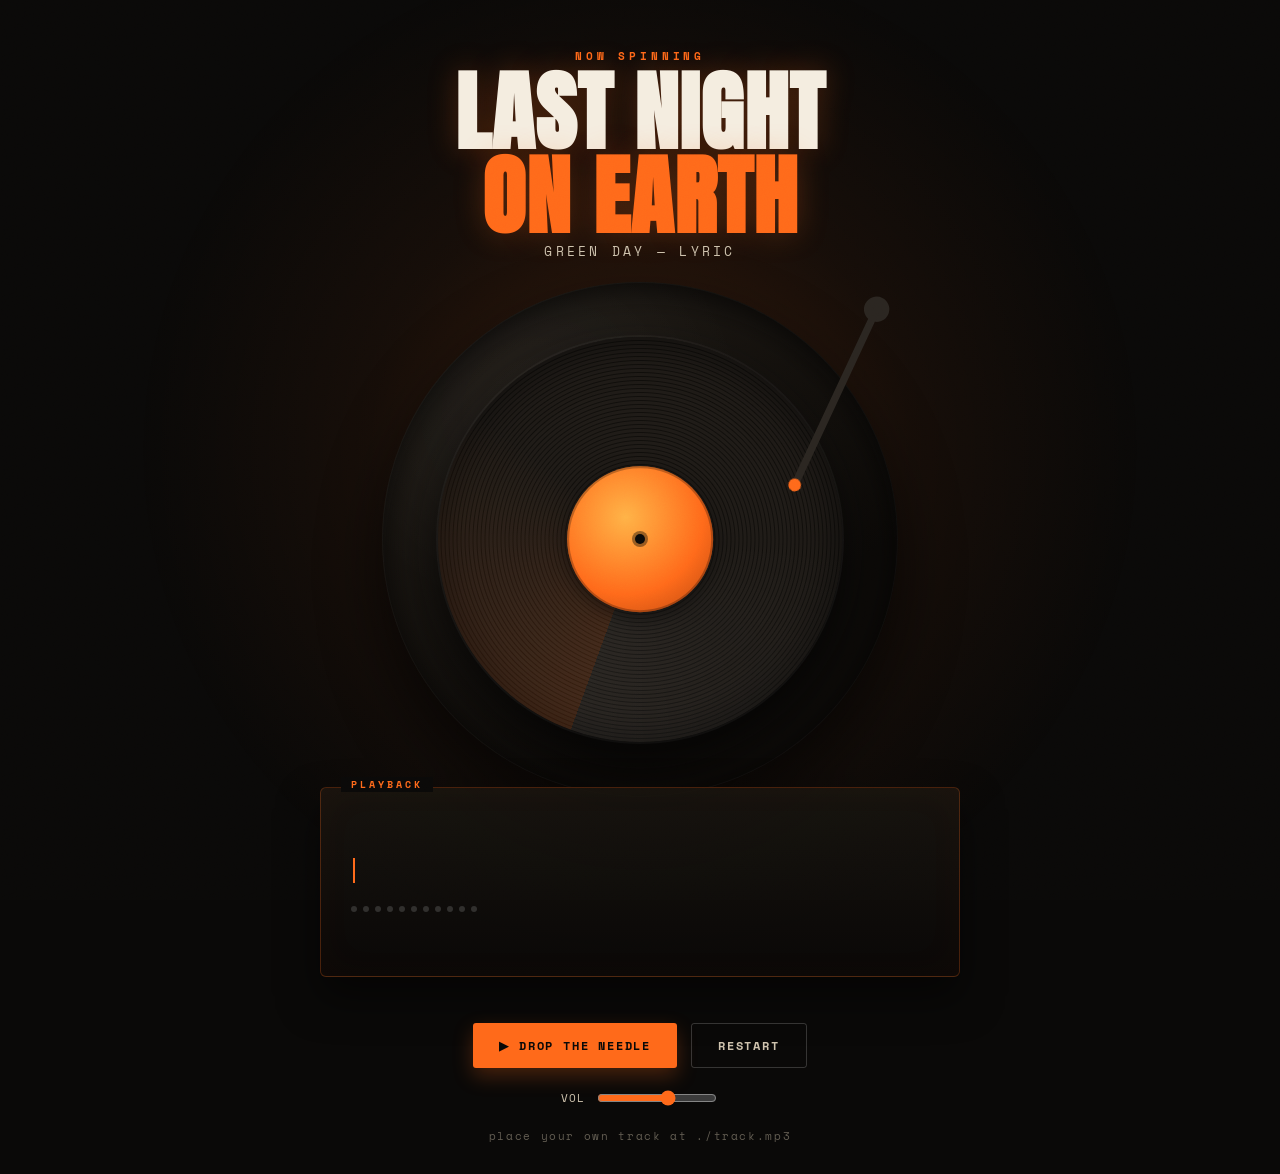
<file: index.html>
<!DOCTYPE html>
<html lang="en">
<head>
<meta charset="UTF-8">
<meta name="viewport" content="width=device-width, initial-scale=1.0">
<title>Last Night On Earth — Lyric Reel</title>
<link rel="preconnect" href="https://fonts.googleapis.com">
<link rel="preconnect" href="https://fonts.gstatic.com" crossorigin>
<link href="https://fonts.googleapis.com/css2?family=Anton&family=Space+Mono:ital,wght@0,400;0,700;1,400&display=swap" rel="stylesheet">
<link rel="stylesheet" href="style.css">
</head>
<body>

<div class="grain"></div>
<div class="glow"></div>

<header>
  <div class="eyebrow">Now Spinning</div>
  <h1>LAST NIGHT<br><span>ON EARTH</span></h1>
  <div class="artist">Green Day — Lyric</div>
</header>

<div class="stage">
  <div class="rig">
    <div class="plinth"></div>
    <div class="disc" id="disc">
      <div class="label">
      </div>
      <div class="spindle"></div>
    </div>

    <div class="tonearm" id="tonearm">
      <svg viewBox="0 0 200 200">
        <line x1="180" y1="16" x2="55" y2="150" stroke="#2b2621" stroke-width="7" stroke-linecap="round"/>
        <circle cx="180" cy="16" r="12" fill="#2b2621"/>
        <g class="needle-glow">
          <circle cx="55" cy="150" r="6" fill="#ff6a1a"/>
        </g>
      </svg>
    </div>
  </div>

  <div class="readout">
    <div class="line" id="lyricLine"><span class="cursor"></span></div>
    <div class="progress-dots" id="dots"></div>
  </div>
</div>

<div class="controls">
  <button id="playBtn">▶ Drop the needle</button>
  <button class="ghost" id="resetBtn">Restart</button>
</div>

<div class="volume-row">
  <span>VOL</span>
  <input type="range" id="volumeSlider" min="0" max="1" step="0.01" value="0.6">
</div>

<footer>place your own track at ./track.mp3</footer>

<!--
  Drop your own audio file next to this page and name it "track.mp3"
  (or change the src below). Browsers can't autoplay audio until the
  user interacts with the page, so playback is kicked off inside the
  "Drop the needle" click handler in script.js.
-->
<audio id="bgAudio" src="track.mp3" preload="auto" loop></audio>

<script src="script.js"></script>
</body>
</html>
</file>
<file: style.css>
:root{
  --black:      #0a0908;
  --charcoal:   #17140f;
  --vinyl:      #1f1b17;
  --vinyl-lo:   #100e0b;
  --orange:     #ff6a1a;
  --orange-lo:  #b5450e;
  --amber:      #ffb347;
  --paper:      #f4ede0;
  --paper-dim:  #cfc3ae;
}

*{box-sizing:border-box;}
html,body{margin:0;padding:0;}

body{
  background: var(--black);
  color: var(--paper);
  font-family:'Space Mono', monospace;
  min-height:100vh;
  overflow-x:hidden;
  position:relative;
}

.grain{
  position:fixed; inset:0; pointer-events:none; z-index:50;
  opacity:.05; mix-blend-mode:overlay;
  background-image:url("data:image/svg+xml,%3Csvg xmlns='http://www.w3.org/2000/svg' width='120' height='120'%3E%3Cfilter id='n'%3E%3CfeTurbulence type='fractalNoise' baseFrequency='0.9' numOctaves='2' stitchTiles='stitch'/%3E%3C/filter%3E%3Crect width='100%25' height='100%25' filter='url(%23n)'/%3E%3C/svg%3E");
}

.glow{
  position:fixed; top:50%; left:50%; transform:translate(-50%,-50%);
  width:1100px; height:1100px; z-index:0; pointer-events:none;
  background: radial-gradient(circle, rgba(255,106,26,0.18) 0%, rgba(255,106,26,0.05) 35%, transparent 65%);
  animation: pulseGlow 6s ease-in-out infinite;
}
@keyframes pulseGlow{
  0%,100%{opacity:.7; transform:translate(-50%,-50%) scale(1);}
  50%{opacity:1; transform:translate(-50%,-50%) scale(1.08);}
}

header{
  position:relative; z-index:2;
  text-align:center;
  padding: 48px 20px 8px;
}
.eyebrow{
  font-size:11px; letter-spacing:.35em; text-transform:uppercase;
  color:var(--orange); font-weight:700;
}
h1{
  font-family:'Anton', sans-serif;
  font-size: clamp(2.4rem, 8vw, 5.5rem);
  letter-spacing:.01em;
  line-height:.95;
  margin: 6px 0 4px;
  color: var(--paper);
  text-transform:uppercase;
  text-shadow: 0 0 30px rgba(255,106,26,.25);
}
h1 span{ color:var(--orange); }
.artist{
  color: var(--paper-dim);
  font-size: 13px;
  letter-spacing:.25em;
  text-transform:uppercase;
}

.stage{
  position:relative; z-index:2;
  display:flex; flex-direction:column; align-items:center;
  justify-content:center;
  padding: 40px 20px 20px;
}

.rig{
  position:relative;
  width: min(78vw, 460px);
  aspect-ratio:1/1;
  display:flex; align-items:center; justify-content:center;
}

.plinth{
  position:absolute; inset:-6%;
  border-radius:50%;
  background:
    radial-gradient(circle at 30% 25%, rgba(255,255,255,.04), transparent 40%),
    linear-gradient(145deg, #221d17, #0c0a08 70%);
  box-shadow:
    0 30px 60px rgba(0,0,0,.6),
    inset 0 0 0 1px rgba(255,255,255,.03),
    inset 0 8px 30px rgba(0,0,0,.7);
}

.disc{
  position:relative;
  width:88%; height:88%;
  border-radius:50%;
  background:
    repeating-radial-gradient(circle,
      var(--vinyl) 0px, var(--vinyl) 2px,
      var(--vinyl-lo) 3px, var(--vinyl) 4px);
  box-shadow:
    0 0 0 2px rgba(255,255,255,.04),
    0 20px 45px rgba(0,0,0,.65),
    inset 0 0 40px rgba(0,0,0,.6);
  animation: spin 5s linear infinite;
}

.disc::before{
  content:'';
  position:absolute; inset:0; border-radius:50%;
  background: conic-gradient(from 200deg, rgba(255,106,26,.16), transparent 30%, transparent 70%, rgba(255,255,255,.05));
  mix-blend-mode:screen;
}

@keyframes spin{ to{ transform: rotate(360deg); } }

.label{
  position:absolute; top:50%; left:50%;
  width:36%; height:36%;
  transform:translate(-50%,-50%);
  border-radius:50%;
  background: radial-gradient(circle at 40% 35%, var(--amber), var(--orange) 60%, var(--orange-lo) 100%);
  display:flex; align-items:center; justify-content:center;
  box-shadow: 0 6px 18px rgba(0,0,0,.5), inset 0 0 0 2px rgba(0,0,0,.25);
}
.label span{
  font-family:'Anton', sans-serif;
  font-size: clamp(.55rem, 2vw, .8rem);
  color: var(--black);
  text-transform:uppercase;
  letter-spacing:.08em;
  text-align:center;
  line-height:1.15;
  width:70%;
}
.spindle{
  position:absolute; top:50%; left:50%; width:10px; height:10px;
  transform:translate(-50%,-50%);
  background: var(--black); border-radius:50%;
  box-shadow: 0 0 0 3px rgba(0,0,0,.4);
}


.tonearm{
  position:absolute; top:-4%; right:-6%;
  width: 46%; height:46%;
  transform-origin: 92% 8%;
  transform: rotate(-18deg);
  transition: transform 1.1s cubic-bezier(.65,0,.35,1);
  z-index:3;
}
.tonearm.dropped{ transform: rotate(4deg); }
.tonearm svg{ width:100%; height:100%; display:block; }

.needle-glow{
  filter: drop-shadow(0 0 0 rgba(255,106,26,0));
  transition: filter .3s ease;
}
.tonearm.dropped .needle-glow{
  filter: drop-shadow(0 0 6px rgba(255,106,26,.9));
}


.readout{
  position:relative; z-index:2;
  width:min(90vw, 640px);
  min-height: 190px;
  margin: 18px auto 0;
  padding: 26px 30px;
  background: linear-gradient(180deg, rgba(23,20,15,.9), rgba(10,9,8,.9));
  border: 1px solid rgba(255,106,26,.25);
  border-radius: 6px;
  box-shadow: 0 20px 40px rgba(0,0,0,.5), inset 0 0 40px rgba(255,106,26,.03);
  display:flex; flex-direction:column; justify-content:center; gap:10px;
}
.readout::before{
  content:'PLAYBACK';
  position:absolute; top:-11px; left:20px;
  background: var(--black);
  padding:0 10px;
  font-size:10px; letter-spacing:.3em; color:var(--orange);
  font-weight:700;
}

.line{
  font-size: clamp(1.05rem, 3.4vw, 1.55rem);
  color: var(--paper);
  white-space: pre-wrap;
  min-height: 1.5em;
  line-height:1.5;
}
.line .amber{ color: var(--amber); }
.cursor{
  display:inline-block; width:2px; height:1em; background:var(--orange);
  margin-left:2px; vertical-align:-2px;
  animation: blink 1s steps(1) infinite;
}
@keyframes blink{ 50%{ opacity:0; } }

.progress-dots{
  display:flex; gap:6px; margin-top:6px;
}
.progress-dots span{
  width:6px; height:6px; border-radius:50%;
  background: rgba(255,255,255,.15);
  transition: background .3s, transform .3s;
}
.progress-dots span.active{
  background: var(--orange);
  transform: scale(1.3);
}

.controls{
  position:relative; z-index:2;
  display:flex; justify-content:center; gap:14px;
  margin: 26px 0 60px;
}
button{
  font-family:'Space Mono', monospace;
  font-weight:700;
  font-size:12px;
  letter-spacing:.15em;
  text-transform:uppercase;
  color: var(--black);
  background: var(--orange);
  border:none;
  padding: 13px 26px;
  border-radius: 3px;
  cursor:pointer;
  box-shadow: 0 8px 20px rgba(255,106,26,.25);
  transition: transform .15s ease, box-shadow .15s ease, background .15s ease;
}
button:hover{ transform: translateY(-2px); box-shadow: 0 12px 26px rgba(255,106,26,.35); }
button:active{ transform: translateY(0); }
button.ghost{
  background: transparent;
  color: var(--paper-dim);
  border: 1px solid rgba(255,255,255,.18);
  box-shadow:none;
}
button.ghost:hover{ color:var(--paper); border-color: var(--orange); }
button:focus-visible{ outline: 2px solid var(--amber); outline-offset:3px; }

.volume-row{
  position:relative; z-index:2;
  display:flex; justify-content:center; align-items:center; gap:10px;
  margin-top:-40px;
  margin-bottom: 20px;
  color: var(--paper-dim);
  font-size: 11px;
  letter-spacing: .1em;
}
.volume-row input[type="range"]{
  accent-color: var(--orange);
  width: 120px;
}

footer{
  position:relative; z-index:2;
  text-align:center;
  color: rgba(207,195,174,.45);
  font-size:11px;
  letter-spacing:.15em;
  padding-bottom: 30px;
}

@media (prefers-reduced-motion: reduce){
  .disc{ animation:none !important; }
  .glow{ animation:none !important; }
  .cursor{ animation:none !important; }
}
</file>
